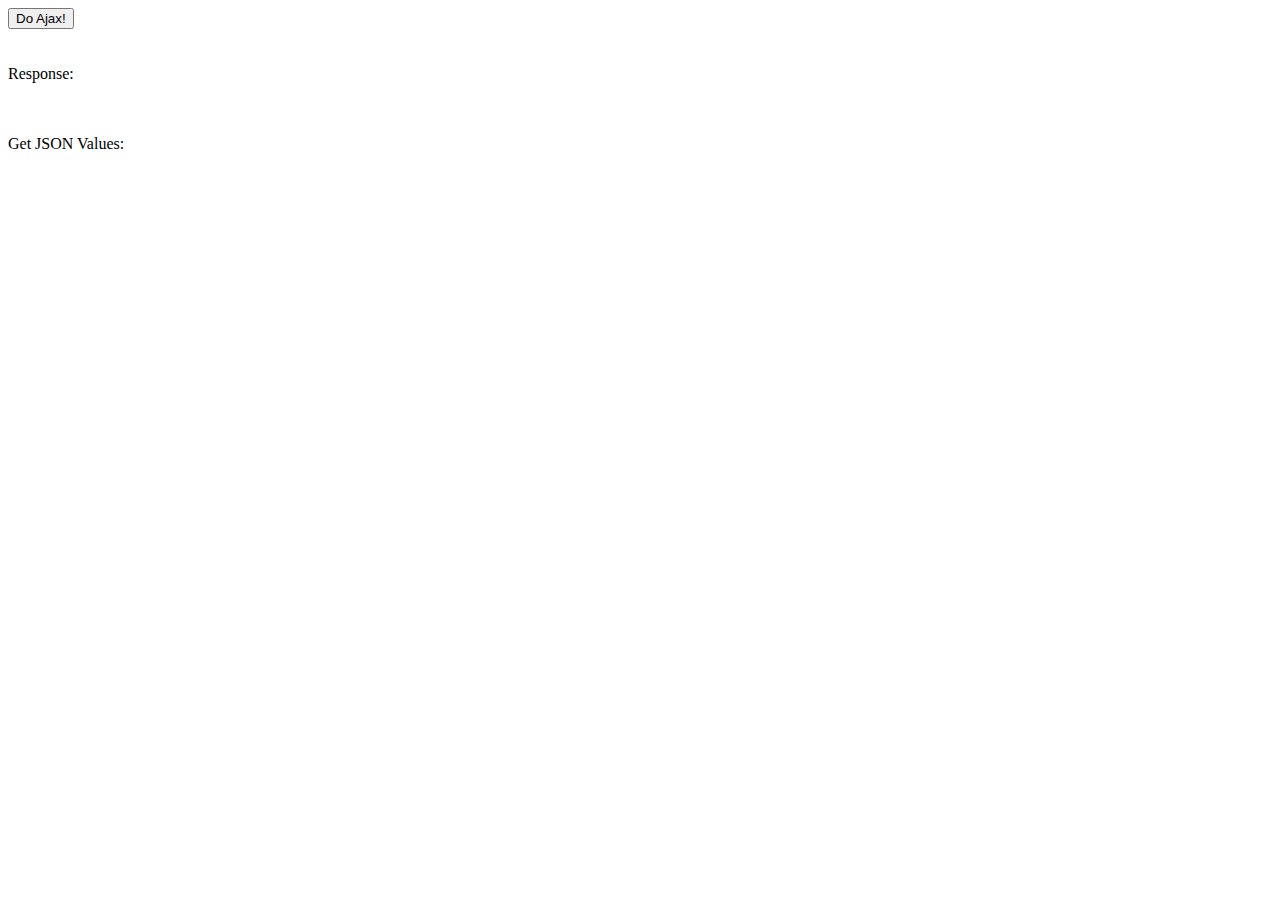
<file: Ajax_Example/ajax_test.html>
<!DOCTYPE html>
<html>
<head>
  <meta charset="utf-8"/>
  <script src="js/jquery-2.1.4.min.js"></script>
  <script type="text/javascript">
    $(document).ready(function (){
      $("#btn-ajax").click(function(){
        event.preventDefault();

        //AJAX POST
        ajaxPost();

        //AJAX GET
        // ajaxGet();
      });
    });

    function ajaxGet(){
      $.ajax({
         url: 'ajax_jsonreturn.php',
         type: 'GET',
         error: function() {
            alert('failure');
         },
         success: function(data) {
            $('#res').html(data);

            //parse to JSON object
            var jsonObj = $.parseJSON(data);

            //get JSON object value by key
            var json_result = "";
            json_result = json_result + "a->" + jsonObj.a + "<br/>";
            json_result = json_result + "b->" + jsonObj.b + "<br/>";
            json_result = json_result + "c->" + jsonObj.c + "<br/>";
            json_result = json_result + "d->" + jsonObj.d + "<br/>";
            json_result = json_result + "e->" + jsonObj.e + "<br/>";
            $('#json-res').html(json_result);

            /***** If JSON Object is a array, use for loop *****/
            // for (i=0;i<data.length;i++){
            //     console.log (data[i].title + " (" + data[i].type + "): " + data[i].details);
            // }
         }
      });
    }

    function ajaxPost(){
      $.ajax({
        url: 'ajax_jsonreturn.php',
        type: "POST",
        data: {Post_Data:"data posted"} , //data to be posted
        error: function() {
           alert('failure');
        },
        success: function(data) {
          $('#res').html(data);
        }
      });
    }
  </script>
</head>
<body>
<button id="btn-ajax">Do Ajax!</button>
<div>
  <br/>
  <br/>
  Response:
  <p id="res"></p>
  <br/>
  <br/>
  Get JSON Values:
  <p id="json-res"></p>
</div>
</body>
</html>
</file>
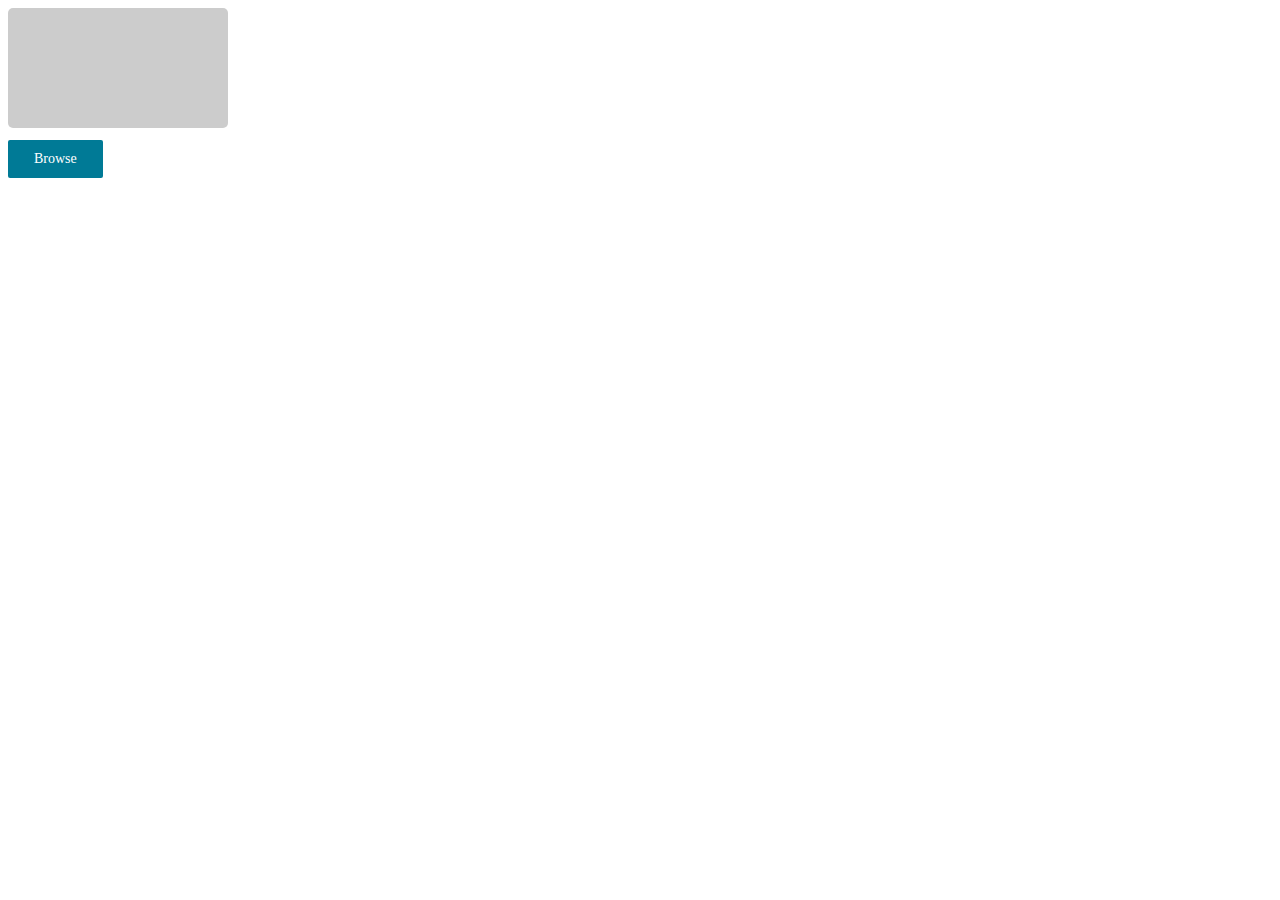
<file: www.sagasaga.com/photo_upload_example.html>
<!DOCTYPE html>
<html>

	<head>
		<meta charset="utf-8"/>
		<title>Mini Ajax File Upload Form</title>

		<style>
		#upload a{
		    background-color:#007a96;
		    padding:12px 26px;
		    color:#fff;
		    font-size:14px;
		    border-radius:2px;
		    cursor:pointer;
		    display:inline-block;
		    margin-top:12px;
		    line-height:1;
		}

		#upload a:hover{
		    background-color:#0986a3;
		}

		#display-box{
			width: 200px;
			height: 100px;
			margin:0;
			padding:10px;
			background-color: #ccc;
			overflow-y: hidden;
			overflow-x: auto;
			border-radius: 5px;
		}

		#display-box ul{
			width: 300px;
			height: 100%;
			list-style: none;
			margin:0;
			padding:0;
		}

		#display-box ul li{
			float:left;
			position: relative;
			margin: 0 5px;
		}

		#display-box ul li span{
			cursor:pointer;
			position: absolute;
			top: 0;
			right: 0;
			color: white;
		}

		#display-box ul li img{
			height: 100px;
		}
		</style>
	</head>
	<body>

		<!-- PLACE TO DISPLAY UPLOADED PHOTOS -->
		<div id="display-box">
			<ul>
			</ul>
		</div>

		<!-- FORM TO UPLOAD PHOTO -->
		<form id="upload" method="post" action="api/upload.php" enctype="multipart/form-data">
			<a>Browse</a>
			<input style="display:none" type="file" name="upl" multiple />
		</form>

		<!-- JavaScript Includes -->
		<script src="https://ajax.googleapis.com/ajax/libs/jquery/1.9.1/jquery.min.js"></script>

		<!-- jQuery File Upload Dependencies -->
		<script src="js/jquery.ui.widget.js"></script>
		<script src="js/jquery.fileupload.js"></script>

		<!-- Our main JS file -->
		<!-- <script src="js/upload_script.js"></script> -->
		<script src="js/ajax-calls.js"></script>
		<script type="text/javascript">
			$('#upload a').click(function(){
					$(this).parent().find('input').click();
			});

			/* pass form id and handle callbacks which return photo path */
			init_upload('upload', function(path){
				alert(path);
				var tpl = '<li><img alt="" src="' + path + '" /><span>X</span></li>';
				$('#display-box ul').append(tpl);
			});
		</script>
	</body>
</html>
</file>
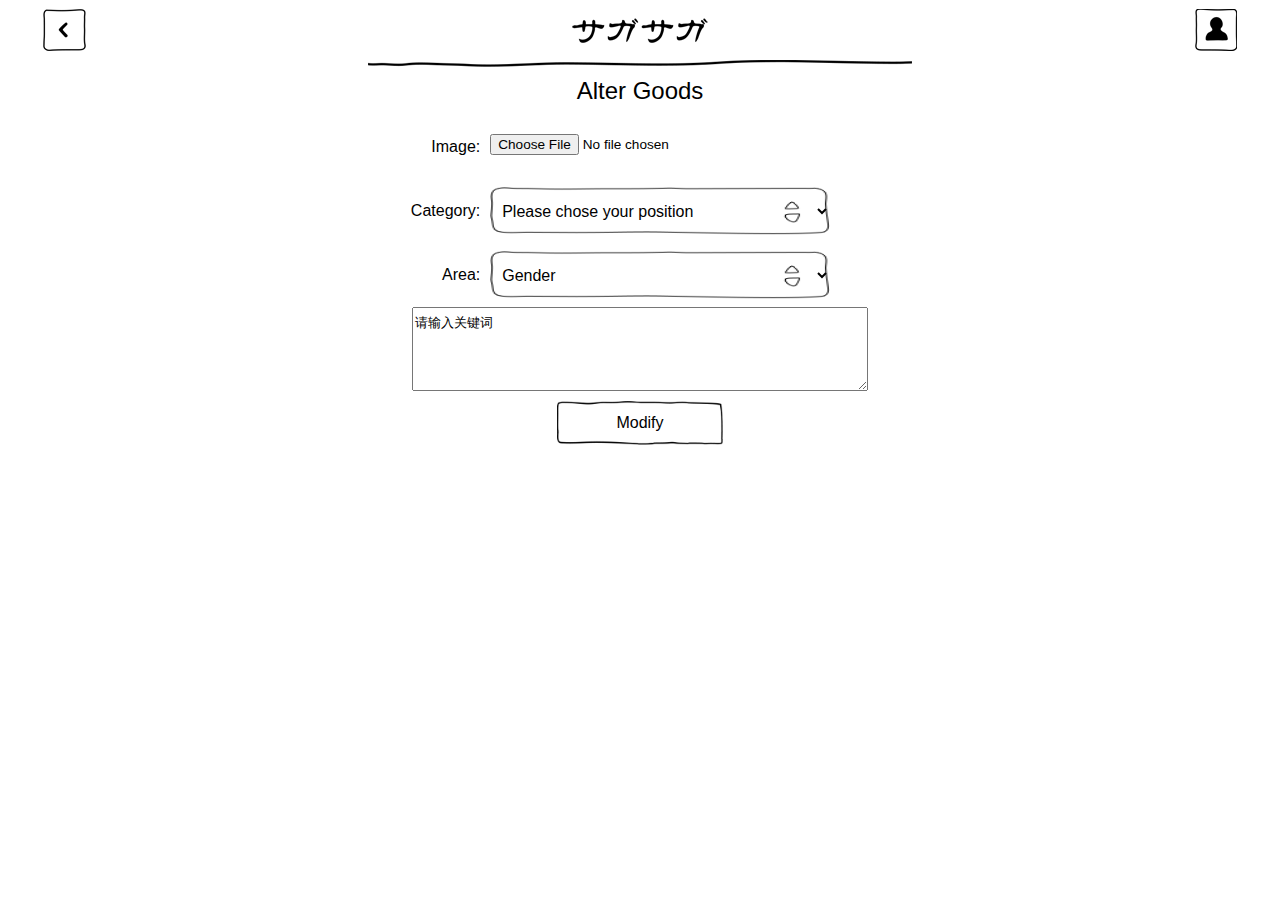
<file: www.sagasaga.com/index/goodsAlter.html>
<!DOCTYPE html PUBLIC "-//W3C//DTD XHTML 1.0 Transitional//EN" "http://www.w3.org/TR/xhtml1/DTD/xhtml1-transitional.dtd">
<html xmlns="http://www.w3.org/1999/xhtml">
<head>
<meta name="viewport" content="width=device-width, initial-scale=1"/>
<meta http-equiv="Content-Type" content="text/html; charset=utf-8" />
<title>Goods Alter</title>
<link rel="stylesheet" type="text/css" href="../css/common.css"/>
<!--[if lt IE 9]>
　<script src="http://css3-mediaqueries-js.googlecode.com/svn/trunk/css3-mediaqueries.js"></script>
<![endif]-->
<link rel="stylesheet" type="text/css" href="../css/top.css"/>
<script type="text/javascript" src="../js/jquery-1.11.0.min.js"></script>
</head>

<body>
<div id="nav-over"></div>
<div id="warmp" class="warmp">
  <div class="top">
  	<div class="top-left"><a href="main.html" class="back">&nbsp;</a></div>
    <div class="top-middle"><a href="#" class="logo">&nbsp;</a></div>
    <div class="account">&nbsp;</div>
  </div>
  <div class="main">
  <div class="main-left">&nbsp;</div>
  <div class="main-middle">
    <h1>Alter Goods</h1> 
  	<form action="" method="post">
        <div class="sign"> 
          <div class="sign-left"><span>Image:</span></div>
          <div class="sign-right"><input type="file" class="file"/></div>    
        </div>
        <div class="sign"> 
          <div class="sign-left"><span>Category:</span></div>
          <div class="sign-right"><select class="chose">
        <option value="" style="display:none" disabled selected>Please chose your position</option>
        <option value="hirasuna">平砂</option>
        <option value="oikosi">追越</option>
        <option value="itinoya">一ノ矢</option>
      </select></div>  
        </div>
        <div class="sign"> 
          <div class="sign-left"><span>Area:</span></div>
          <div class="sign-right"><select class="chose">
        <option value="" style="display:none" disabled selected>Gender</option>
        <option value="male">Male</option>
        <option value="female">Female</option>
      </select></div>  
        </div>
        <div class="sign"> 
          <textarea class="detail" value="请输入关键词" onfocus="if(value=='请输入关键词'){value=''}" onblur="if (value=='') {value='请输入关键词'}">请输入关键词</textarea>
        </div>
        <div class="login top-gap">
          <input type="submit" value="Modify" class="login-button"/>
        </div>
    </form>
    <div class="bottom">&nbsp;</div>
  </div>
  <div class="main-right">&nbsp;</div>
</div>
</div>
<div id="nav" class="nav">
	<h3>Account Manage</h3>	
    <div id="scrollerBox" class="scrollerBox">
        <div class="scroller">
            <ul>
                <li><a href="#">zhuiyue</a></li>
                <li><a href="#">pingsha</a></li>
                <li><a href="#">yizhishi</a></li>
                <li><a href="#">...</a></li>
            </ul>
        </div>
    </div>
</div>
<script src="../js/top.js" type="text/javascript"></script>
</body>
</html>
</file>
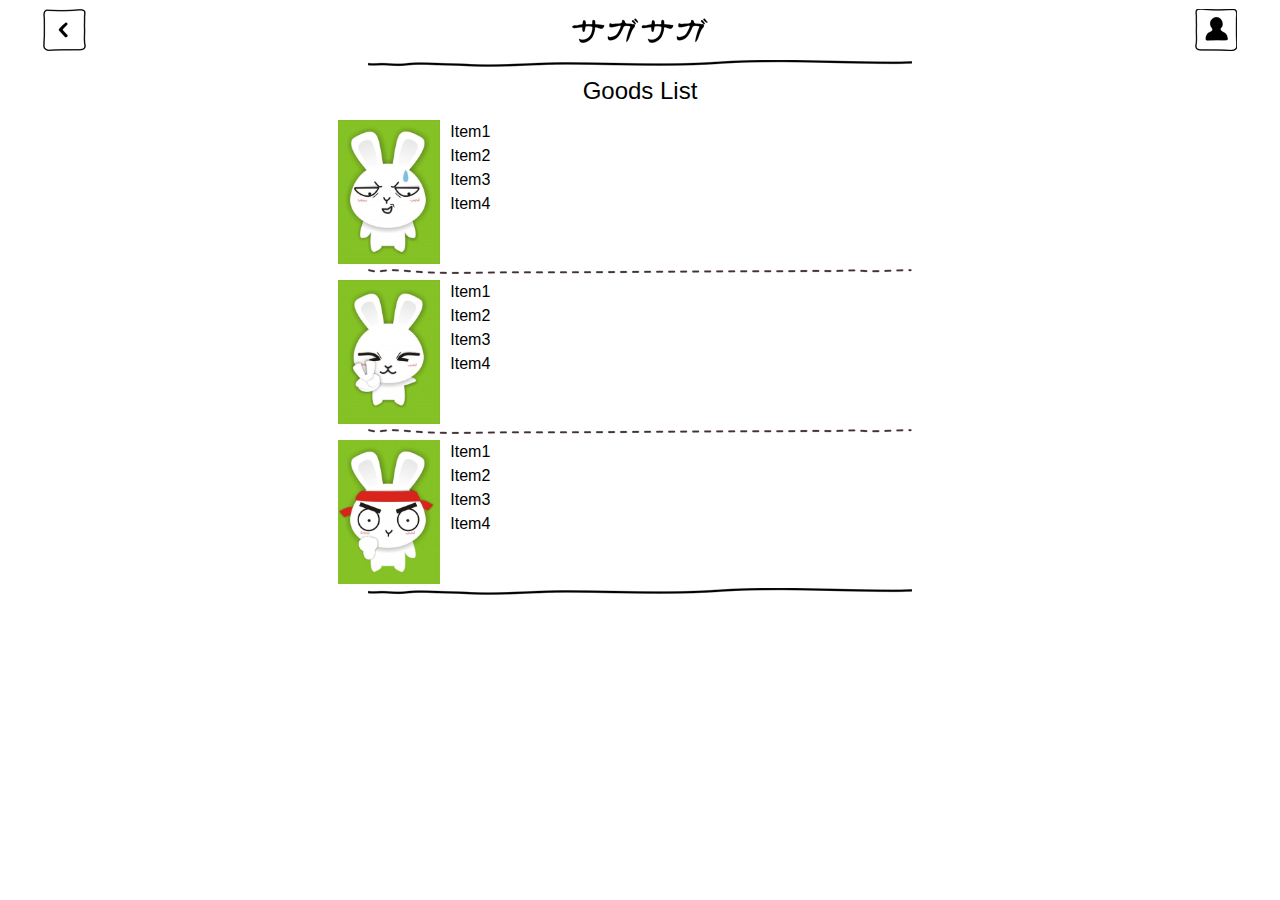
<file: www.sagasaga.com/index/goodsList.html>
<!DOCTYPE html PUBLIC "-//W3C//DTD XHTML 1.0 Transitional//EN" "http://www.w3.org/TR/xhtml1/DTD/xhtml1-transitional.dtd">
<html xmlns="http://www.w3.org/1999/xhtml">
<head>
<meta name="viewport" content="width=device-width, initial-scale=1"/>
<meta http-equiv="Content-Type" content="text/html; charset=utf-8" />
<title>Goods List</title>
<link rel="stylesheet" type="text/css" href="../css/common.css"/>
<!--[if lt IE 9]>
　<script src="http://css3-mediaqueries-js.googlecode.com/svn/trunk/css3-mediaqueries.js"></script>
<![endif]-->
<link rel="stylesheet" type="text/css" href="../css/top.css"/>
<script type="text/javascript" src="../js/jquery-1.11.0.min.js"></script>
</head>

<body>
<div id="nav-over"></div>
<div id="warmp" class="warmp">
  <div class="top">
  	<div class="top-left"><a href="main.html" class="back">&nbsp;</a></div>
    <div class="top-middle"><a href="#" class="logo">&nbsp;</a></div>
    <div class="account">&nbsp;</div>
  </div>
  <div class="main">
  	<div class="main-left">&nbsp;</div>
    <div class="main-middle">
      <h1>Goods List</h1>
      <div class="list dotted">
        <div class="list-left"><img src="../image/goods/648054_1296624260ZG3z.jpg.big.jpg" class="picture"/></div>
        <div class="list-right">
          <div class="description">
            <ul>
              <li>Item1</li>
              <li>Item2</li>
              <li>Item3</li>
              <li>Item4</li>
            </ul>
          </div>
        </div>
      </div>
      <div class="list dotted">
        <div class="list-left"><img src="../image/goods/648054_1296624263c4O3.jpg.big.jpg" class="picture"/></div>
        <div class="list-right">
          <div class="description">
            <ul>
              <li>Item1</li>
              <li>Item2</li>
              <li>Item3</li>
              <li>Item4</li>
            </ul>
          </div>
        </div>
      </div>
      <div class="list line">
        <div class="list-left"><img src="../image/goods/648054_1296624263Hua0.jpg.big.jpg" class="picture"/></div>
        <div class="list-right">
          <div class="description">
            <ul>
              <li>Item1</li>
              <li>Item2</li>
              <li>Item3</li>
              <li>Item4</li>
            </ul>
          </div>
        </div>
      </div>
      <div class="bottom">&nbsp;</div>
    </div>
    <div class="main-right">&nbsp;</div>
  </div>
</div>
<div id="nav" class="nav">
	<h3>Account Manage</h3>	
    <div id="scrollerBox" class="scrollerBox">
        <div class="scroller">
            <ul>
                <li><a href="#">zhuiyue</a></li>
                <li><a href="#">pingsha</a></li>
                <li><a href="#">yizhishi</a></li>
                <li><a href="#">...</a></li>
            </ul>
        </div>
    </div>
</div>
<script src="../js/top.js" type="text/javascript"></script>
</body>
</html>
</file>
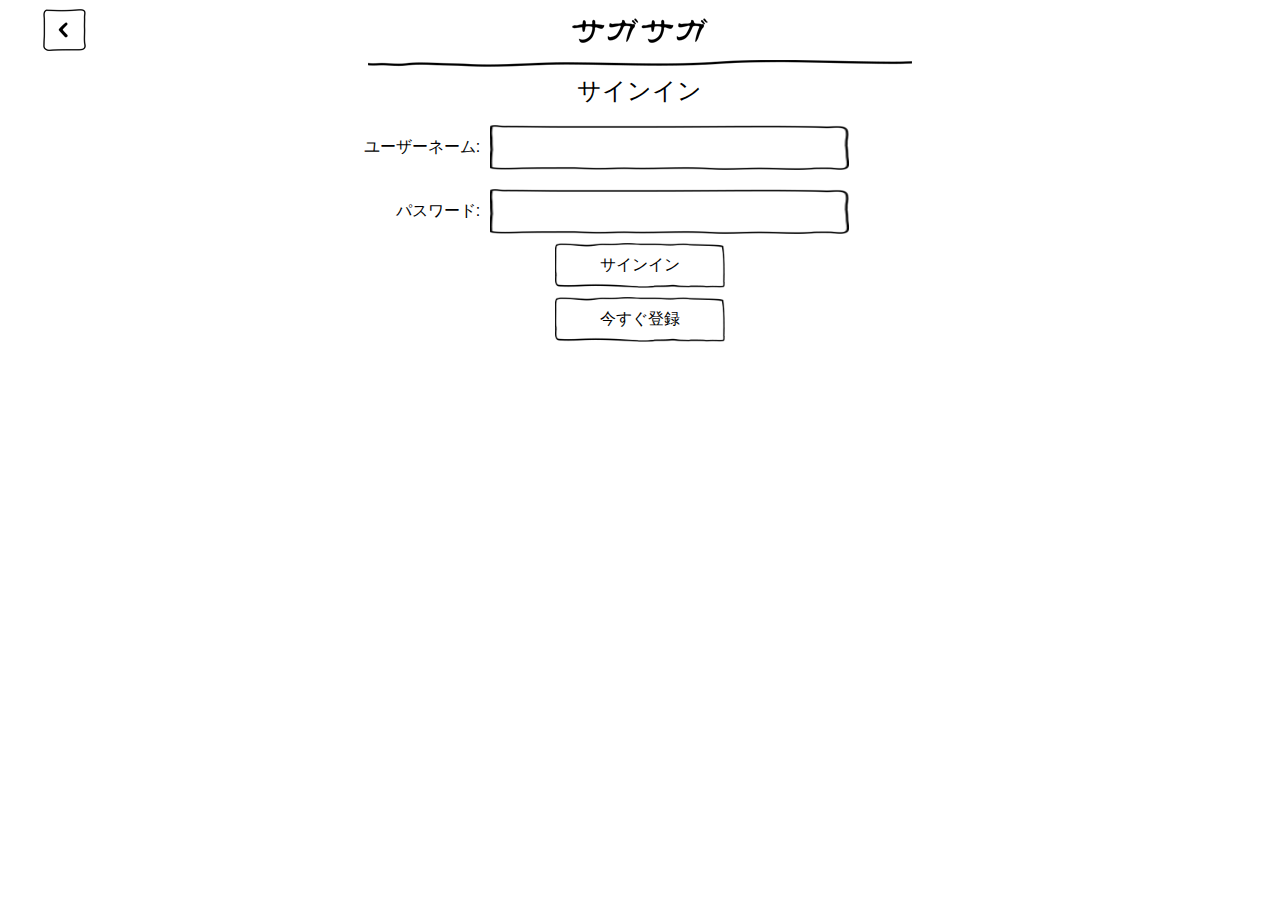
<file: www.sagasaga.com/index/login.html>
<!DOCTYPE html PUBLIC "-//W3C//DTD XHTML 1.0 Transitional//EN" "http://www.w3.org/TR/xhtml1/DTD/xhtml1-transitional.dtd">
<html xmlns="http://www.w3.org/1999/xhtml">
<head>
<meta name="viewport" content="width=device-width, initial-scale=1"/>
<meta http-equiv="Content-Type" content="text/html; charset=utf-8" />
<title>Login</title>
<link rel="stylesheet" type="text/css" href="../css/common.css"/>
<!--[if lt IE 9]>
　<script src="http://css3-mediaqueries-js.googlecode.com/svn/trunk/css3-mediaqueries.js"></script>
<![endif]-->
<link rel="stylesheet" type="text/css" href="../css/top.css"/>
<script type="text/javascript" src="../js/jquery-1.11.0.min.js"></script>
<script type="text/javascript" src="../js/ajax-calls.js"></script>
<script type="text/javascript">

  $(document).ready(function(){
    $('#btn-signup').click(function(evt){
      evt.preventDefault();
      window.location.href = "register.html";
    });

    $('#btn-signin').click(function (evt) {
      evt.preventDefault();

      var msg = checkForm();
      if(msg.length > 0){
        alert(msg);
      }
      else{
        var jsonData = {"username":$('#f-username').val(),
                        "password":$('#f-password').val()};

        login(jsonData, function(res){
          var jsonObj = $.parseJSON(res);
          if('success' == jsonObj.status){
            window.location.href = "main.html";
          }
          else{
              alert("something wrong");
          }
        });
      }
    });
  });

  function checkForm(){
    var msg = '';

    if($('#f-username').val() == ''){
      msg = 'usernameを入力してください';
    }
    else if($('#f-password').val() == ''){
      msg = 'passwordを入力してください';
    }

    return msg;
  }
</script>
</head>

<body>
<div class="top">
  <div class="top-left"><a href="main.html" class="back">&nbsp;</a></div>
  <div class="top-middle"><a href="#" class="logo">&nbsp;</a></div>
  <div class="top-right">&nbsp;</div>
</div>
<div class="main">
  <div class="main-left">&nbsp;</div>
  <div class="main-middle">
    <h1>サインイン</h1>
    <div class="login">
      <div class="login-left"><span>ユーザーネーム:</span></div>
      <div class="login-right"><input id="f-username" type="text" class="login-text"/></div>
    </div>
    <div class="login">
      <div class="login-left"><span>パスワード:</span></div>
      <div class="login-right"><input id="f-password" type="password" class="login-text"/></div>
    </div>
    <div class="login">
      <input id="btn-signin" type="button" value="サインイン" class="login-button"/>
    </div>
    <div class="login top-gap">
      <input id="btn-signup" type="button" value="今すぐ登録" class="login-button"/>
    </div>
    <div class="bottom-gap">&nbsp;</div>
  </div>
  <div class="main-right">&nbsp;</div>
</div>
</div>
</body>
</html>
</file>
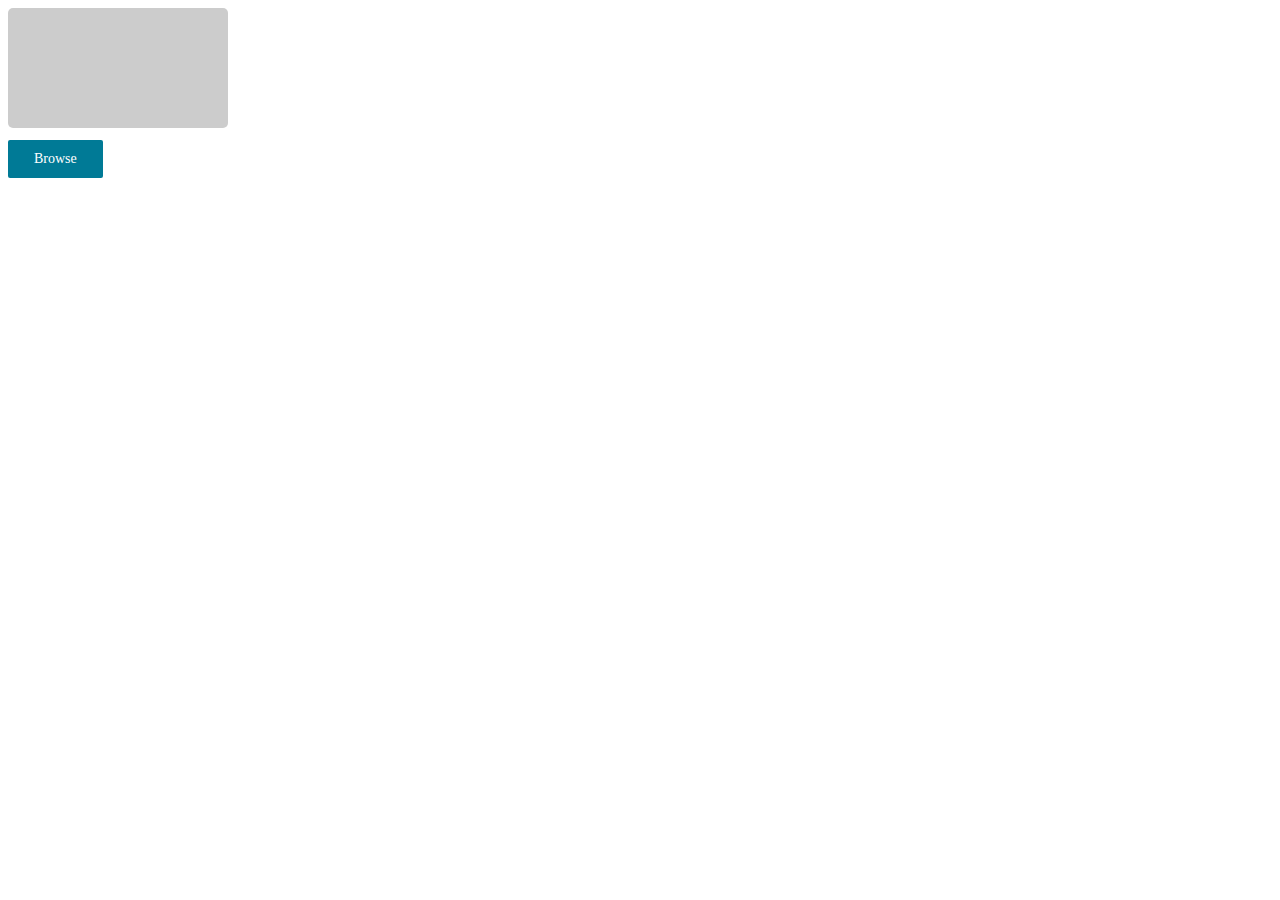
<file: www.sagasaga.com/index/photo_upload_example.html>
<!DOCTYPE html>
<html>

	<head>
		<meta charset="utf-8"/>
		<title>Mini Ajax File Upload Form</title>

		<style>
		#upload a{
		    background-color:#007a96;
		    padding:12px 26px;
		    color:#fff;
		    font-size:14px;
		    border-radius:2px;
		    cursor:pointer;
		    display:inline-block;
		    margin-top:12px;
		    line-height:1;
		}

		#upload a:hover{
		    background-color:#0986a3;
		}

		#display-box{
			width: 200px;
			height: 100px;
			margin:0;
			padding:10px;
			background-color: #ccc;
			overflow-y: hidden;
			overflow-x: auto;
			border-radius: 5px;
		}

		#display-box ul{
			width: 300px;
			height: 100%;
			list-style: none;
			margin:0;
			padding:0;
		}

		#display-box ul li{
			float:left;
			position: relative;
			margin: 0 5px;
		}

		#display-box ul li span{
			cursor:pointer;
			position: absolute;
			top: 0;
			right: 0;
			color: white;
		}

		#display-box ul li img{
			height: 100px;
		}
		</style>
	</head>
	<body>

		<!-- PLACE TO DISPLAY UPLOADED PHOTOS -->
		<div id="display-box">
			<ul>
			</ul>
		</div>

		<!-- FORM TO UPLOAD PHOTO -->
		<form id="upload" method="post" action="api/upload.php" enctype="multipart/form-data">
			<a>Browse</a>
			<input style="display:none" type="file" name="upl" multiple />
		</form>

		<!-- JavaScript Includes -->
		<script src="https://ajax.googleapis.com/ajax/libs/jquery/1.9.1/jquery.min.js"></script>

		<!-- jQuery File Upload Dependencies -->
		<script src="../js/jquery.ui.widget.js"></script>
		<script src="../js/jquery.fileupload.js"></script>

		<!-- Our main JS file -->
		<!-- <script src="js/upload_script.js"></script> -->
		<script src="../js/ajax-calls.js"></script>
		<script type="text/javascript">
			$('#upload a').click(function(){
					$(this).parent().find('input').click();
			});

			/* pass form id and handle callbacks which return photo path */
			init_upload('upload', function(path){
				alert(path);
				var tpl = '<li><img alt="" src="' + path + '" /><span>X</span></li>';
				$('#display-box ul').append(tpl);
			});
		</script>
	</body>
</html>
</file>
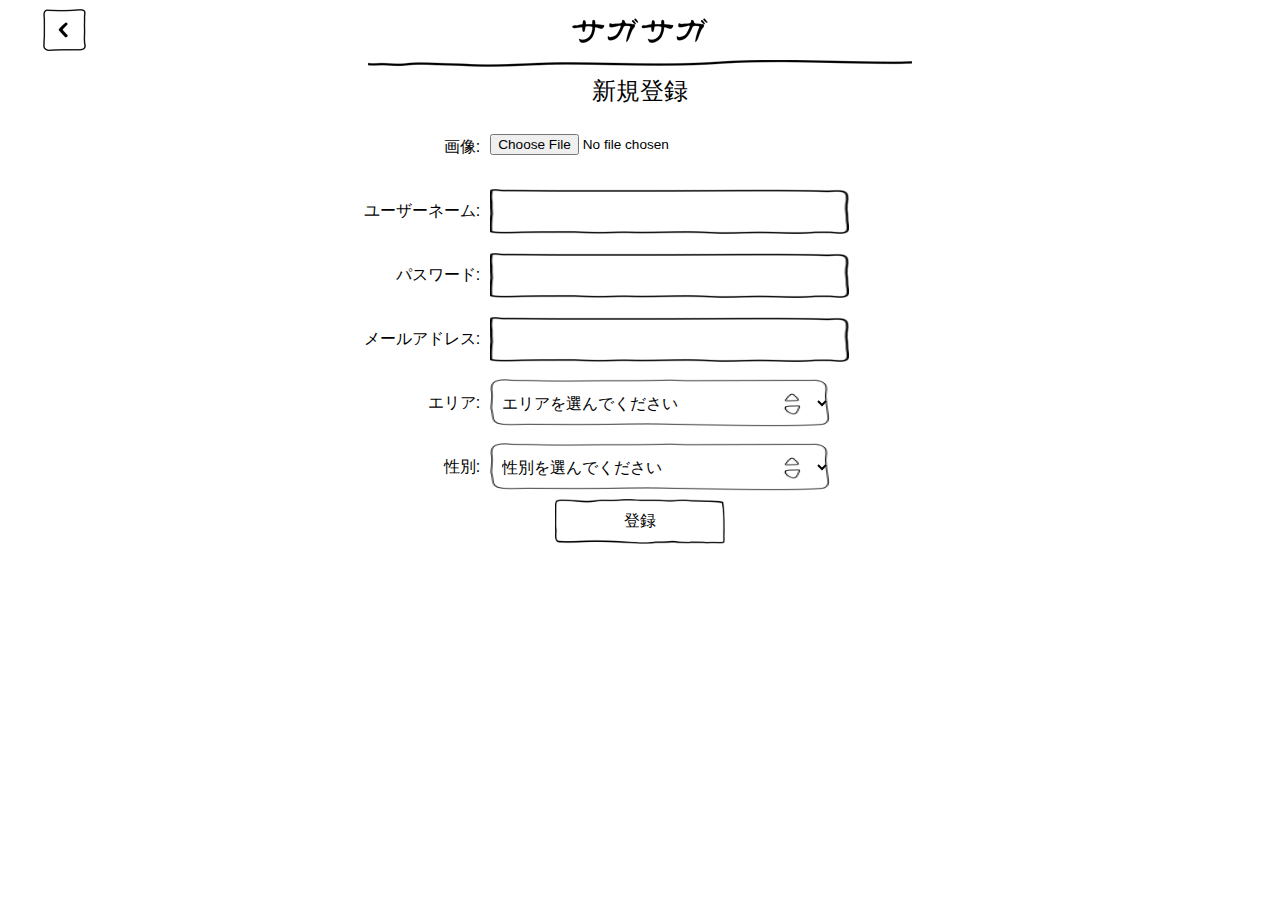
<file: www.sagasaga.com/index/register.html>
<!DOCTYPE html PUBLIC "-//W3C//DTD XHTML 1.0 Transitional//EN" "http://www.w3.org/TR/xhtml1/DTD/xhtml1-transitional.dtd">
<html xmlns="http://www.w3.org/1999/xhtml">
<head>
<meta name="viewport" content="width=device-width, initial-scale=1"/>
<meta http-equiv="Content-Type" content="text/html; charset=utf-8" />
<title>Register</title>
<link rel="stylesheet" type="text/css" href="../css/common.css"/>
<!--[if lt IE 9]>
　<script src="http://css3-mediaqueries-js.googlecode.com/svn/trunk/css3-mediaqueries.js"></script>
<![endif]-->
<link rel="stylesheet" type="text/css" href="../css/top.css"/>
<script type="text/javascript" src="../js/jquery-1.11.0.min.js"></script>
<!-- jQuery File Upload Dependencies -->
<script src="../js/jquery.ui.widget.js"></script>
<script src="../js/jquery.fileupload.js"></script>

<script type="text/javascript" src="../js/ajax-calls.js"></script>
<script type="text/javascript">
  $(document).ready(function(){
    var userAvatar = '';

    $('#btn-submit').click(function (evt) {
      evt.preventDefault();

      var msg = checkForm();
      if(msg.length > 0){
        alert(msg);
      }
      else{
        var jsonData = {"username":$('#f-username').val(),
                        "password":$('#f-password').val(),
                        "email":$('#f-email').val(),
                        "address":$('#f-area').val(),
                        "sex":$('#f-gender').val(),
                        "avatar":userAvatar};

        register(jsonData, function(res){
          var jsonObj = $.parseJSON(res);
          if('success' == jsonObj.status){
            window.location.href = "main.html";
          }
          else{
              alert("something wrong");
          }
        });
      }
    });

    /* pass form id and handle callbacks which return photo path */
    init_upload('upload', function(path){
      // alert(path);
      userAvatar = path;

      var tpl = '<li><img alt="" src="' + path + '" /></li>';
      $('#display-box ul').append(tpl);
    });

  });

  function checkForm(){
    var msg = '';

    if($('#f-username').val() == ''){
      msg = 'usernameを入力してください';
    }
    else if($('#f-password').val() == ''){
      msg = 'passwordを入力してください';
    }
    else if($('#f-email').val() == ''){
      msg = 'emailを入力してください';
    }
    // else if($('#f-area').val().length == 0){
    //   msg = 'areaを入力してください';
    // }
    // else if($('#f-gender').val().length == 0){
    //   msg = 'genderを入力してください';
    // }

    return msg;
  }
</script>
<style>
#display-box {
	width: 100%;
}
#display-box ul li {
	width:100%;
	height: 100%;
	text-align:center;
}
#display-box ul li img {
	max-height: 13em;
	width: auto;
}
</style>
</head>

<body>
<div class="top">
  <div class="top-left"><a href="main.html" class="back">&nbsp;</a></div>
  <div class="top-middle"><a href="#" class="logo">&nbsp;</a></div>
  <div class="top-right">&nbsp;</div>
</div>
<div class="main">
  <div class="main-left">&nbsp;</div>
  <div class="main-middle">
    <h1>新規登録</h1>
  	<div>
    <!-- PLACE TO DISPLAY UPLOADED PHOTOS -->
      	<div id="display-box"><ul></ul></div>
        <div class="sign">
          <div class="sign-left"><span>画像:</span></div>
          <form id="upload" method="post" action="../api/upload.php" enctype="multipart/form-data">
      			<!-- <input style="display:none" type="file" name="upl" multiple /> -->
            <div class="sign-right"><input type="file" name="upl" class="file"/></div>
      		</form>

        </div>
        <div class="login">
          <div class="login-left"><span>ユーザーネーム:</span></div>
          <div class="login-right"><input id="f-username" type="text" class="login-text"/></div>
        </div>
        <div class="login">
          <div class="login-left"><span>パスワード:</span></div>
          <div class="login-right"><input id="f-password" type="text" class="login-text"/></div>
        </div>
        <div class="login">
          <div class="login-left"><span>メールアドレス:</span></div>
          <div class="login-right"><input id="f-email" type="text" class="login-text"/></div>
        </div>
        <div class="sign">
          <div class="sign-left"><span>エリア:</span></div>
          <div class="sign-right"><select id="f-area" class="chose">
        <option value="" style="display:none" disabled selected>エリアを選んでください</option>
        <option value="平砂">平砂</option>
        <option value="追越">追越</option>
        <option value="一ノ矢">一ノ矢</option>
      </select></div>
        </div>
        <div class="sign">
          <div class="sign-left"><span>性別:</span></div>
          <div class="sign-right"><select id="f-gender" class="chose">
        <option value="" style="display:none" disabled selected>性別を選んでください</option>
        <option value="男性">男性</option>
        <option value="女性">女性</option>
      </select></div>
        </div>
        <!-- <div class="login">
          <div class="login-left"><span>RePassword:</span></div>
          <div class="login-right"><input id="f-repassword" type="password" class="login-text"/></div>
        </div> -->
        <div class="login">
          <input id="btn-submit" type="submit" value="登録" class="login-button"/>
        </div>
    </div>
    <div class="bottom-gap">&nbsp;</div>
  </div>
  <div class="main-right">&nbsp;</div>
</div>
</body>
</html>
</file>
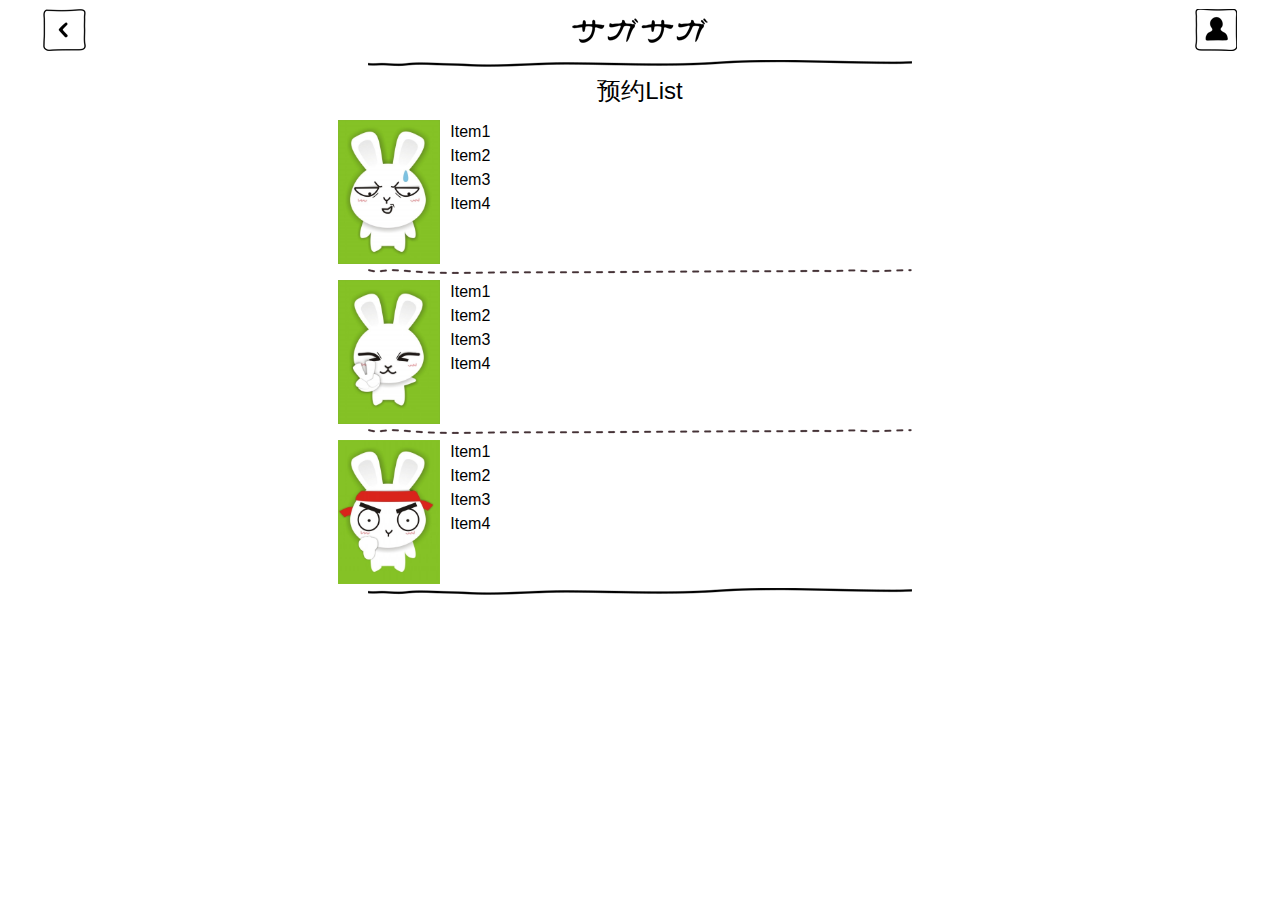
<file: www.sagasaga.com/index/Reservation.html>
<!DOCTYPE html PUBLIC "-//W3C//DTD XHTML 1.0 Transitional//EN" "http://www.w3.org/TR/xhtml1/DTD/xhtml1-transitional.dtd">
<html xmlns="http://www.w3.org/1999/xhtml">
<head>
<meta name="viewport" content="width=device-width, initial-scale=1"/>
<meta http-equiv="Content-Type" content="text/html; charset=utf-8" />
<title>Reservation</title>
<link rel="stylesheet" type="text/css" href="../css/common.css"/>
<!--[if lt IE 9]>
　<script src="http://css3-mediaqueries-js.googlecode.com/svn/trunk/css3-mediaqueries.js"></script>
<![endif]-->
<link rel="stylesheet" type="text/css" href="../css/top.css"/>
<script type="text/javascript" src="../js/jquery-1.11.0.min.js"></script>
</head>

<body>
<div id="nav-over"></div>
<div id="warmp" class="warmp">
  <div class="top">
  	<div class="top-left"><a href="main.html" class="back">&nbsp;</a></div>
    <div class="top-middle"><a href="#" class="logo">&nbsp;</a></div>
    <div class="account">&nbsp;</div>
  </div>
  <div class="main">
  	<div class="main-left">&nbsp;</div>
    <div class="main-middle">
      <h1>预约List</h1>
      <div class="list dotted">
        <div class="list-left"><img src="../image/goods/648054_1296624260ZG3z.jpg.big.jpg" class="picture"/></div>
        <div class="list-right">
          <div class="description">
            <ul>
              <li>Item1</li>
              <li>Item2</li>
              <li>Item3</li>
              <li>Item4</li>
            </ul>
          </div>
        </div>
      </div>
      <div class="list dotted">
        <div class="list-left"><img src="../image/goods/648054_1296624263c4O3.jpg.big.jpg" class="picture"/></div>
        <div class="list-right">
          <div class="description">
            <ul>
              <li>Item1</li>
              <li>Item2</li>
              <li>Item3</li>
              <li>Item4</li>
            </ul>
          </div>
        </div>
      </div>
      <div class="list line">
        <div class="list-left"><img src="../image/goods/648054_1296624263Hua0.jpg.big.jpg" class="picture"/></div>
        <div class="list-right">
          <div class="description">
            <ul>
              <li>Item1</li>
              <li>Item2</li>
              <li>Item3</li>
              <li>Item4</li>
            </ul>
          </div>
        </div>
      </div>
      <div class="bottom">&nbsp;</div>
    </div>
    <div class="main-right">&nbsp;</div>
  </div>
</div>
<div id="nav" class="nav">
	<h3>Account Manage</h3>	
    <div id="scrollerBox" class="scrollerBox">
        <div class="scroller">
            <ul>
                <li><a href="#">zhuiyue</a></li>
                <li><a href="#">pingsha</a></li>
                <li><a href="#">yizhishi</a></li>
                <li><a href="#">...</a></li>
            </ul>
        </div>
    </div>
</div>
<script src="../js/top.js" type="text/javascript"></script>
</body>
</html>
</file>
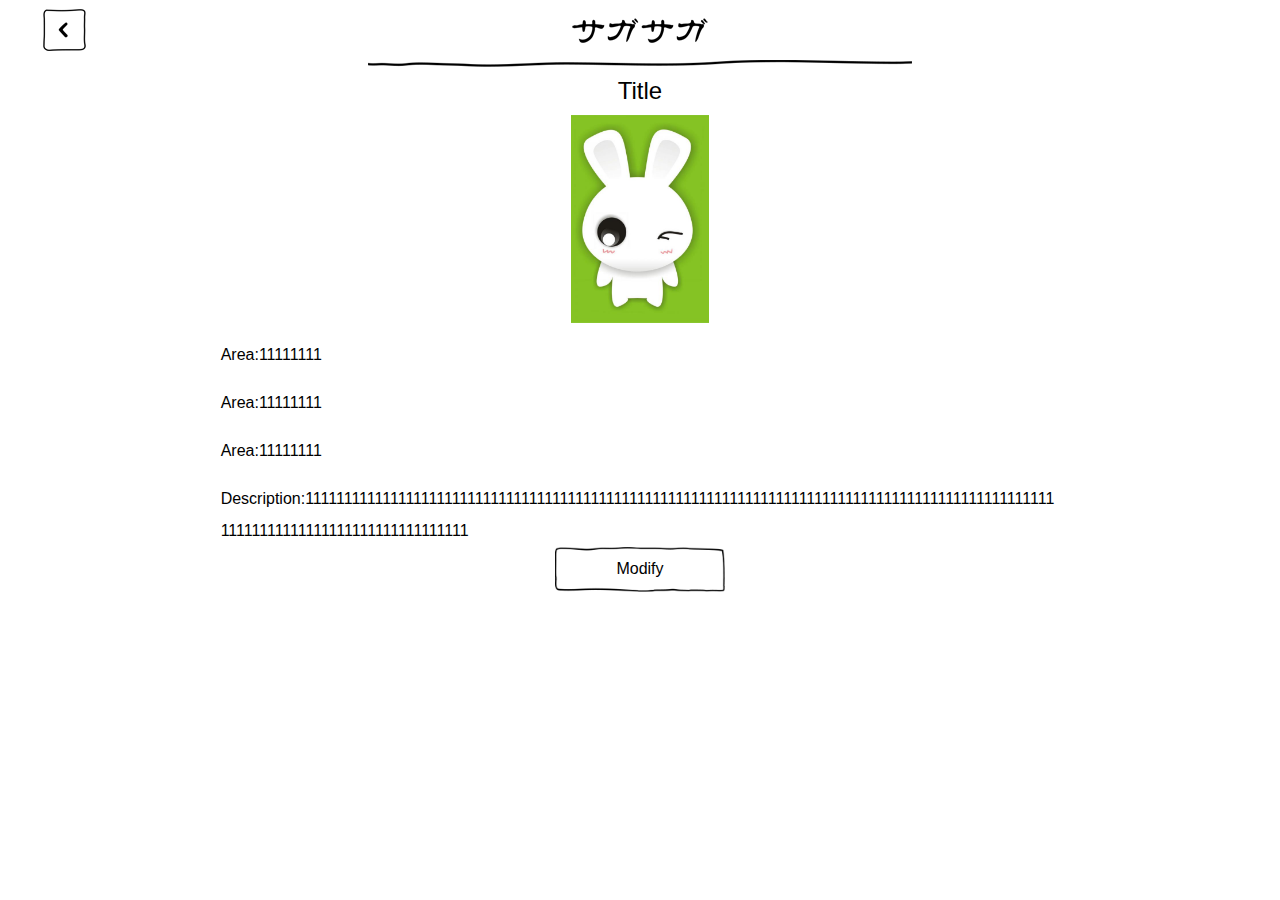
<file: www.sagasaga.com/index/userView.html>
<!DOCTYPE html PUBLIC "-//W3C//DTD XHTML 1.0 Transitional//EN" "http://www.w3.org/TR/xhtml1/DTD/xhtml1-transitional.dtd">
<html xmlns="http://www.w3.org/1999/xhtml">
<head>
<meta name="viewport" content="width=device-width, initial-scale=1"/>
<meta http-equiv="Content-Type" content="text/html; charset=utf-8" />
<title>Goodes Detail</title>
<link rel="stylesheet" type="text/css" href="../css/common.css"/>
<!--[if lt IE 9]>
　<script src="http://css3-mediaqueries-js.googlecode.com/svn/trunk/css3-mediaqueries.js"></script>
<![endif]-->
<link rel="stylesheet" type="text/css" href="../css/top.css"/>
</head>

<body>
<div class="top">
  <div class="top-left"><a href="main.html" class="back">&nbsp;</a></div>
  <div class="top-middle"><a href="#" class="logo">&nbsp;</a></div>
  <div class="top-right">&nbsp;</div>
</div>
<div class="main">
  	<div class="main-left">&nbsp;</div>
    <div class="main-middle">
      <h1>Title</h1>
      <div class="photo"><img src="../image/goods/IMG_3792.PNG" class="pic"/></div>
      <div class="view top-gap"><span>Area:</span><span>11111111</span></div>
      <div class="view top-gap"><span>Area:</span><span>11111111</span></div>
      <div class="view top-gap"><span>Area:</span><span>11111111</span></div>
      <div class="view top-gap"> 
         <span>Description:</span><span>111111111111111111111111111111111111111111111111111111111111111111111111111111111111111111111111111111111111111111111111111111111</span></div> 
      <div class="login">
      <input type="button" value="Modify" class="login-button"/>
    </div>
      <div class="bottom">&nbsp;</div>
    </div>
    <div class="main-right">&nbsp;</div>
  </div>
</body>
</html>
</file>
<file: www.sagasaga.com/css/common.css>
@charset "utf-8";
/* CSS Document */
body, ul, ol, li, dl, dt, dd, p, h1, h2, h3, h4, h5, h6, form, fieldset, table, td, img, div {
	margin:0;
	padding:0;
	border:0;
	font-family:"ヒラギノ角ゴ Pro W3","メイリオ","Hiragino Kaku Gothic Pro", "ＭＳ Ｐゴシック","MS PGothic", Arial,sans-serif,Meiryo, Osaka;  
}
h1, h2, h3, h4, h5, h6 {
	font-size:1em;
	font-weight:normal;
}
li {
	list-style:none;
}

a {
	color: #000;
	text-decoration:none;
}
a:hover {
	text-decoration:none;
	color:#f60;
}

img, object{
	border: 0;
	max-width: 100%;
	width:100%;/*适用老版IE*/
	-ms-interpolation-mode: bicubic;/*防止图片失真*/
}

small {
　　　　font-size: 0.875em;
}

.left{
	float:left;
}
.right{
	float:right;
}
.c {
	clear:both;
	font-size:0px;
}

/*-------------------------reservation--------------------------*/
.main{
	width:100%;
	height:100%;
}
.main-left{
	float:left;
	width:10%;
	height:100%;
}
.main-middle{
	float:left;
	width:78%;
	margin:0 1%;
	height:100%;
}
h1{
	font-size:1.5em;
	width:100%;
	height:2em;
	line-height:2em;
	text-align:center;
}
.list{
	width:100%;
	height:9em;
	padding:0.3em 0 0.7em 0;
}
.dotted{
	background:url(../image/line.png) center bottom no-repeat;
}
.line{
	background:url(../image/topbg.png) center bottom no-repeat;
}
.list-left{
	float:left;
	height:9em;
	width:30%;
	text-align:right;
}
.picture{
	max-width:100%;
	max-height:9em;
	height:auto;
	width:auto;
}
.list-right{
	float:left;
	width:69%;
	margin-left:1%;
	height:9em;
}
.description{
	width:100%;
	height:100%;
}
.description ul li{
	line-height:1.5em;
	font-size:1em;
	text-align:left;
	color:#000;
}
.main-right{
	float:left;
	width:10%;
	height:100%;
}

.bottom-gap{
	margin-bottom:1em;
}
/*---------------------------login---------------------------*/
.login{
	width:100%;
	text-align:center;
}
.login-left{
	float:left;
	width:34%;
	margin-right:1%;
	font-size:1em;
	text-align:right;
	height:4em;
	line-height:4em;
}
.login-right{
	float:left;
	width:40%;
	text-align:left;
	height:4em;
	background:url(../image/text.png) left center no-repeat;
 	-moz-background-size:90% 70%;
    -webkit-background-size:90% 70%;
    -o-background-size:90% 70%;
    background-size:90% 70%;
}
.login-right:hover{
	background:url(../image/texth.png) left center no-repeat;
	-moz-background-size:90% 70%;
    -webkit-background-size:90% 70%;
    -o-background-size:90% 70%;
    background-size:90% 70%;
}
.login-text{
	border:none;
	width:85%;
	height:2em;
	margin:1em 0 0 2%;
	padding-left:1%;
	font-size:1em;
}
.login-button{
	background:url(../image/sign.png) center center no-repeat;
	-moz-background-size:contain;
    -webkit-background-size:contain;
    -o-background-size:contain;
    background-size:contain;
	border:none;
	cursor:pointer;
	width:28%;
	height:2.8em;
	font-size:1em;
}
.login-button:hover{
	background:url(../image/signh.png) center center no-repeat;
	-moz-background-size:contain;
    -webkit-background-size:contain;
    -o-background-size:contain;
    background-size:contain;
	color:#e67122;
}
.top-gap{
	margin-top:0.6em;
}
/*--------------------------sign--------------------------*/
.sign{
	width:100%;
	text-align:center;
}
.sign-left{
	float:left;
	width:34%;
	margin-right:1%;
	font-size:1em;
	text-align:right;
	height:4em;
	line-height:4em;
}
.sign-right{
	float:left;
	width:40%;
	text-align:left;
	height:4em;
}
.chose{
	background:url(../image/select.png) center center no-repeat;
	-moz-background-size:100% 100%;
    -webkit-background-size:100% 100%;
    -o-background-size:100% 100%;
    background-size:100% 100%;
	border:none;
	width:85%;
	padding-left:2%;
	margin-top:0.5em;
	font-size:1em;
	height:3em;
}
.file{
	line-height:2em;
	margin-top:1.15em;
	font-size:0.85em;
}
/*----------------------view------------------------*/
.view{
	width:84%;
	margin:1em 8% 0 8%;
	text-align:left;
	font-size:1em;
	line-height:2em;
	word-break: break-all; 
	word-wrap:break-word;
}
/*---------------------textarea------------------------*/
.detail{
	width:45%;
	height:6em;
	font-size:1em;
	line-height:2em;
}
/*--------------------userPhoto-------------------*/
.photo{
	width:40%;
	margin:0 auto;
	height:13em;
	text-align:center;
}
.pic{
	max-width:100%;
	max-height:100%;
	width:auto;
	height:auto;
}
/*---------------------search--------------------*/
.big-gap{
	height:4.5em;
}
.bottom{
	width:100%;
	height:4em;
	position:fixed;
	bottom:0;
	right:0;
	z-index:100;
	-webkit-transition: right .5s ease;
	transition: right .5s ease;
}
.search{
	background:url(../image/bottombg.png) center left no-repeat;
	-moz-background-size:100% 90%;
    -webkit-background-size:100% 90%;
    -o-background-size:100% 90%;
    background-size:100% 90%;
	width:40%;
	float:left;
	height:3.5em;
	position:fixed;
	bottom:1%;
	left:3%;
}
.key{
	float:left;
	width:70%; 
	height:2.5em;
	margin:0.5em 0 0 2%;
	background:url(../image/search.png) center center no-repeat;
	-moz-background-size:100% 90%;
    -webkit-background-size:100% 90%;
    -o-background-size:100% 90%;
    background-size:100% 90%;
}
.key:hover{
	background:url(../image/searchh.png) center center no-repeat;
	-moz-background-size:100% 90%;
    -webkit-background-size:100% 90%;
    -o-background-size:100% 90%;
    background-size:100% 90%;
}
.word{
	width:95%;
	height:2em;
	border:none;
	margin:0.5em 0 0 2%;
}
.goto{
	float:left;
	width:24%; 
	height:2.5em;	
	margin:0.5em 0 0 1%;
	text-align:center;
	background:url(../image/gobg.png) center center no-repeat;
	-moz-background-size:contain;
    -webkit-background-size:contain;
    -o-background-size:contain;
    background-size:contain;
}
.goto:hover{
	background:url(../image/gobgh.png) center center no-repeat;
	-moz-background-size:contain;
    -webkit-background-size:contain;
    -o-background-size:contain;
    background-size:contain;
}
.go{
	width:68%;
	height:68%;
	margin-top:0.5em;
	border:none;
	cursor:pointer;
	background:none;
}
.category{
	float:right;
	height:60px;
	width:10%;
	background:url(../image/sort.png) center center no-repeat;
}
</file>
<file: www.sagasaga.com/css/top.css>
/*-------------------------reservation--------------------------*/
.top {
	width: 100%;
	height: 60px;
	padding-bottom: 7px;
	background: url(../image/topbg.png) center bottom no-repeat;
}
.top-left {
	width: 10%;
	height: 60px;
	position: fixed;
	top: 0;
	left: 0;
	z-index: 10;
	-webkit-transition: right .5s ease;
	transition: right .5s ease;
}
.back {
	display: block;
	cursor: default;
	width: 100%;
	height: 100%;
	background: url(../image/back.png) center center no-repeat;
}
.signin {
	display: block;
	cursor: default;
	width: 100%;
	height: 100%;
	background: url(../image/signin.png) center center no-repeat;
}
.top-middle {
	width: 78%;
	height: 60px;
	margin: 0 11%;
}
.logo {
	height: 60px;
	display: block;
	cursor: default;
	line-height: 60px;
	background: url(../image/logo.png) center center no-repeat;
}
.top-right {
	width: 10%;
	height: 60px;
	position: fixed;
	top: 0;
	right: 0;
	z-index: 10;
	-webkit-transition: right .5s ease;
	transition: right .5s ease;
}
.account {
	width: 10%;
	height: 60px;
	position: fixed;
	top: 0;
	right: 0;
	z-index: 10;
	-webkit-transition: right .5s ease;
	transition: right .5s ease;
	background: url(../image/account.png) center center no-repeat;
}
/*-----------------------js------------------------*/
#nav-over {
	position: fixed;
	left: 0;
	top: 0;
	z-index: 9998;
	display: none;
	width: 100%;
	height: 100%;
}
#bottomNav-over {
	position: fixed;
	left: 0;
	top: 0;
	z-index: 9998;
	display: none;
	width: 100%;
	height: 100%;
}

.warmp {
	position: relative;
	right: 0;
	z-index: 1;
	-webkit-transition: all .5s ease;
	transition: all .5s ease;
}
.nav {
	position: fixed;
	top: 0;
	right: -30%;
	z-index: 9999;
	width: 30%;
	height: 100%;
	background: #393939;
	-webkit-transition: all .5s ease;
	transition: all .5s ease;
}
.openMenu {
	right: 30%;
	-webkit-transition: all .5s ease;
	transition: all .5s ease;
}
.openNav {
	right: 0;
	-webkit-transition: all .5s ease;
	transition: all .5s ease;
}
.nav h3 {
	text-align: center;
	font-size: 1em;
	color: #dcdcdc;
	line-height: 3.5em;
}
.nav ul li a {
	display: block;
	width: 100%;
	height: 2.5em;
	color: #dcdcdc;
	font-size: 0.875em;
	line-height: 2.5em;
	text-align: center;
	border-bottom: 1px solid #272727;
}
.nav ul li a:hover {
	color: #e67122;
}
.scrollerBox {
	position: relative;
	overflow: scroll;
	overflow-x: hidden;
	overflow-y: scroll;
	-ms-touch-action: none;
	-webkit-touch-callout: none;
	-webkit-user-select: none;
	-moz-user-select: none;
	-ms-user-select: none;
	user-select: none;
	-webkit-text-size-adjust: none;
	-moz-text-size-adjust: none;
	-ms-text-size-adjust: none;
	-o-text-size-adjust: none;
	text-size-adjust: none;
}
.scroller {
	position: absolute;
	width: 100%;
	padding: 0 0 100px 0;
	cursor: move;
	-webkit-tap-highlight-color: rgba(0,0,0,0);
	-webkit-transform: translateZ(0);
	-moz-transform: translateZ(0);
	-ms-transform: translateZ(0);
	-o-transform: translateZ(0);
	transform: translateZ(0);
}
</file>
